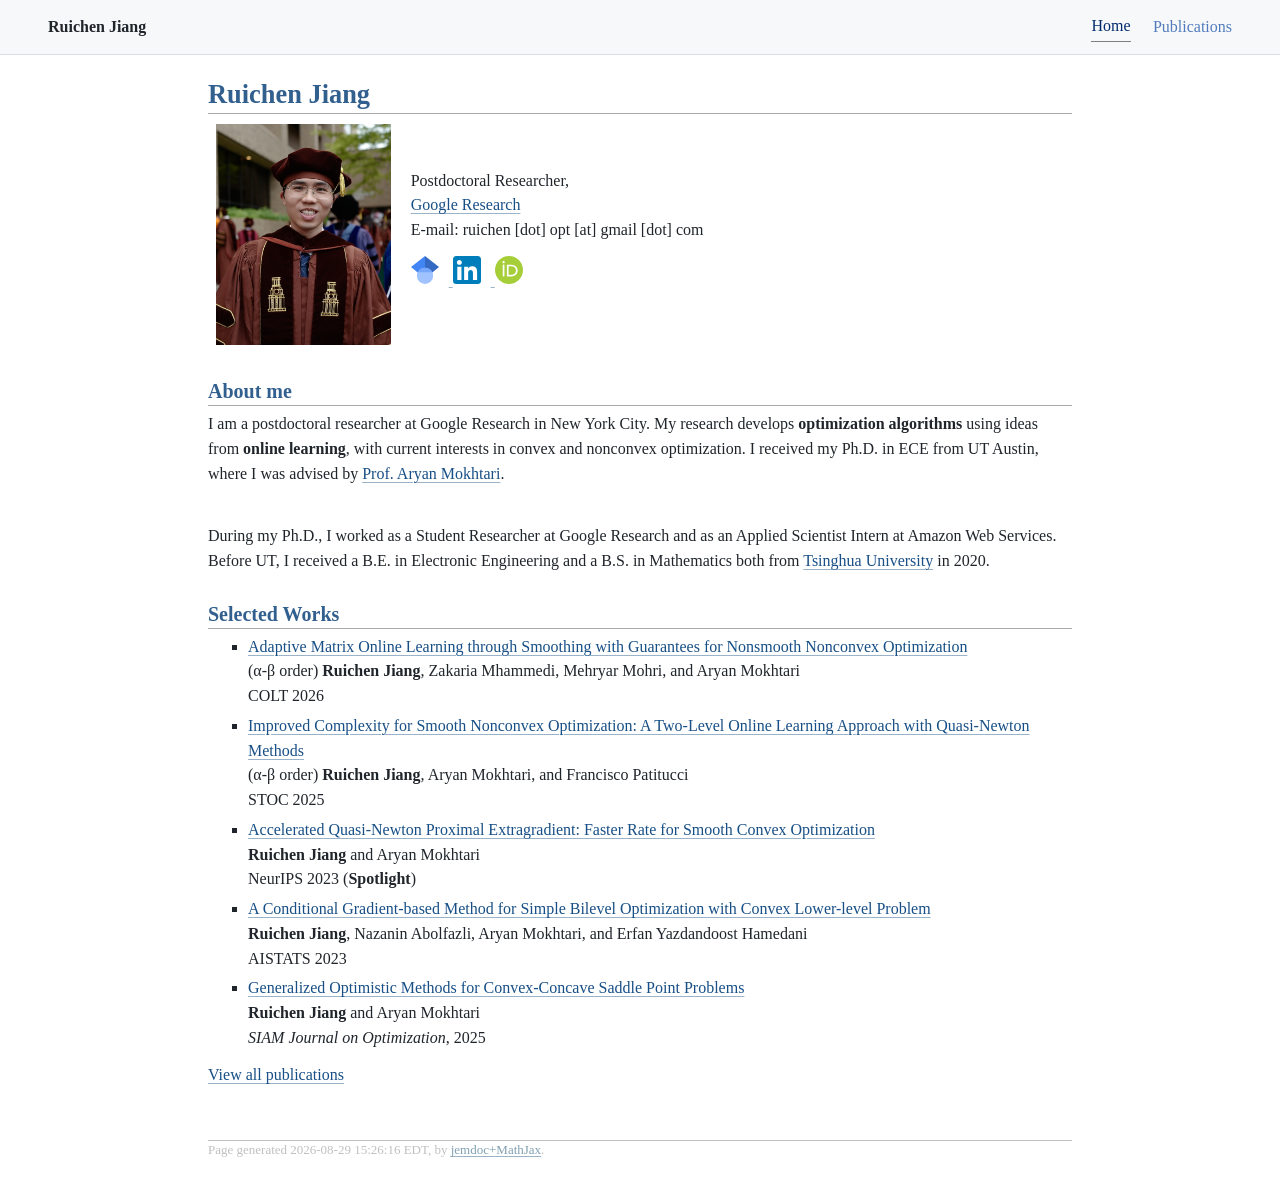
<file: index.html>
<!doctype html>
<html lang="en">
<head>
<meta name="generator" content="jemdoc, see http://jemdoc.jaboc.net/" />
<meta charset="utf-8" />
<meta name="viewport" content="width=device-width, initial-scale=1" />
<meta name="description" content="Ruichen Jiang is a postdoctoral researcher at Google Research working on optimization and online learning." />
<meta name="theme-color" content="#315f8e" />
<link rel="icon" href="favicon.svg" type="image/svg+xml" />
<link rel="stylesheet" href="jemdoc.css" type="text/css" />
<title>Ruichen Jiang</title>
</head>
<body>
<table summary="Table for page layout." id="tlayout">
<tr valign="top">
<td id="layout-menu">
<div class="menu-category">Ruichen Jiang</div>
<div class="menu-item"><a href="index.html" class="current">Home</a></div>
<div class="menu-item"><a href="publications.html">Publications</a></div>
</td>
<td id="layout-content">
<h1>Ruichen Jiang</h1>
<table class="imgtable"><tr><td>
<a href="https://ruichen-jiang.github.io/"><img src="photos/UT_graduation_low_res.jpeg" alt="Portrait of Ruichen Jiang" width="174.7" height="221px" /></a>&nbsp;</td>
<td align="left"><p>Postdoctoral Researcher, <br />
<a href="https://research.google/" target=&ldquo;blank&rdquo;>Google Research</a> <br />
E-mail: ruichen [dot] opt [at] gmail [dot] com <br />
</p>
<p>
<a href="https://scholar.google.com/citations?hl=en&user=BGFt1UMAAAAJ&sortby=pubdate" aria-label="Google Scholar profile">
<img src="photos/scholar.svg" alt="Google Scholar" width="28" height="28" style="margin-right:10px;">
</a>
<a href="https://www.linkedin.com/in/ruichenj" aria-label="LinkedIn profile">
<img src="photos/linkedin.svg" alt="LinkedIn" width="28" height="28" style="margin-right:10px;">
</a>
<a href="https://orcid.org/0000-0003-2352-1549" aria-label="ORCID profile">
<img src="photos/ORCID.svg" alt="ORCID" width="28" height="28">
</a>
 <br />

</p>
</td></tr></table>
<h2>About me</h2>
<p>I am a postdoctoral researcher at Google Research in New York City. My research develops <b>optimization algorithms</b> using ideas from <b>online learning</b>, with current interests in convex and nonconvex optimization.
I received my Ph.D. in ECE from UT Austin, where I was advised by <a href="https://sites.utexas.edu/mokhtari/" target=&ldquo;blank&rdquo;>Prof. Aryan Mokhtari</a>. <br /><br />
</p>
<p>During my Ph.D., I worked as a Student Researcher at Google Research and as an Applied Scientist Intern at Amazon Web Services.
Before UT, I received a B.E. in Electronic Engineering and a B.S. in Mathematics both from <a href="https://www.tsinghua.edu.cn/en/" target=&ldquo;blank&rdquo;>Tsinghua University</a> in 2020.
</p>
<h2>Selected Works</h2>
<ul>
<li><p><a href="https://arxiv.org/abs/2602.08232" target=&ldquo;blank&rdquo;>Adaptive Matrix Online Learning through Smoothing with Guarantees for Nonsmooth Nonconvex Optimization</a> <br />
(α-β order) <b>Ruichen Jiang</b>, Zakaria Mhammedi, Mehryar Mohri, and Aryan Mokhtari <br />
COLT 2026
</p>
</li>
<li><p><a href="https://arxiv.org/abs/2412.02175" target=&ldquo;blank&rdquo;>Improved Complexity for Smooth Nonconvex Optimization: A Two-Level Online Learning Approach with Quasi-Newton Methods</a> <br />
(α-β order) <b>Ruichen Jiang</b>, Aryan Mokhtari, and Francisco Patitucci <br />
STOC 2025
</p>
</li>
<li><p><a href="https://arxiv.org/abs/2306.02212" target=&ldquo;blank&rdquo;>Accelerated Quasi-Newton Proximal Extragradient: Faster Rate for Smooth Convex Optimization</a> <br />
<b>Ruichen Jiang</b> and Aryan Mokhtari <br />
NeurIPS 2023 (<b>Spotlight</b>)
</p>
</li>
<li><p><a href="https://arxiv.org/abs/2206.08868" target=&ldquo;blank&rdquo;>A Conditional Gradient-based Method for Simple Bilevel Optimization with Convex Lower-level Problem</a> <br />
<b>Ruichen Jiang</b>, Nazanin Abolfazli, Aryan Mokhtari, and Erfan Yazdandoost Hamedani <br />
AISTATS 2023
</p>
</li>
<li><p><a href="https://arxiv.org/abs/2202.09674" target=&ldquo;blank&rdquo;>Generalized Optimistic Methods for Convex-Concave Saddle Point Problems</a> <br />
<b>Ruichen Jiang</b> and Aryan Mokhtari <br />
<i>SIAM Journal on Optimization</i>, 2025
</p>
</li>
</ul>
<p><a href="publications.html">View all publications</a>
</p>
<div id="footer">
<div id="footer-text">
Page generated 2026-08-29 15:26:16 EDT, by <a href="https://github.com/wsshin/jemdoc_mathjax" target="blank">jemdoc+MathJax</a>.
</div>
</div>
</td>
</tr>
</table>
</body>
</html>
</file>
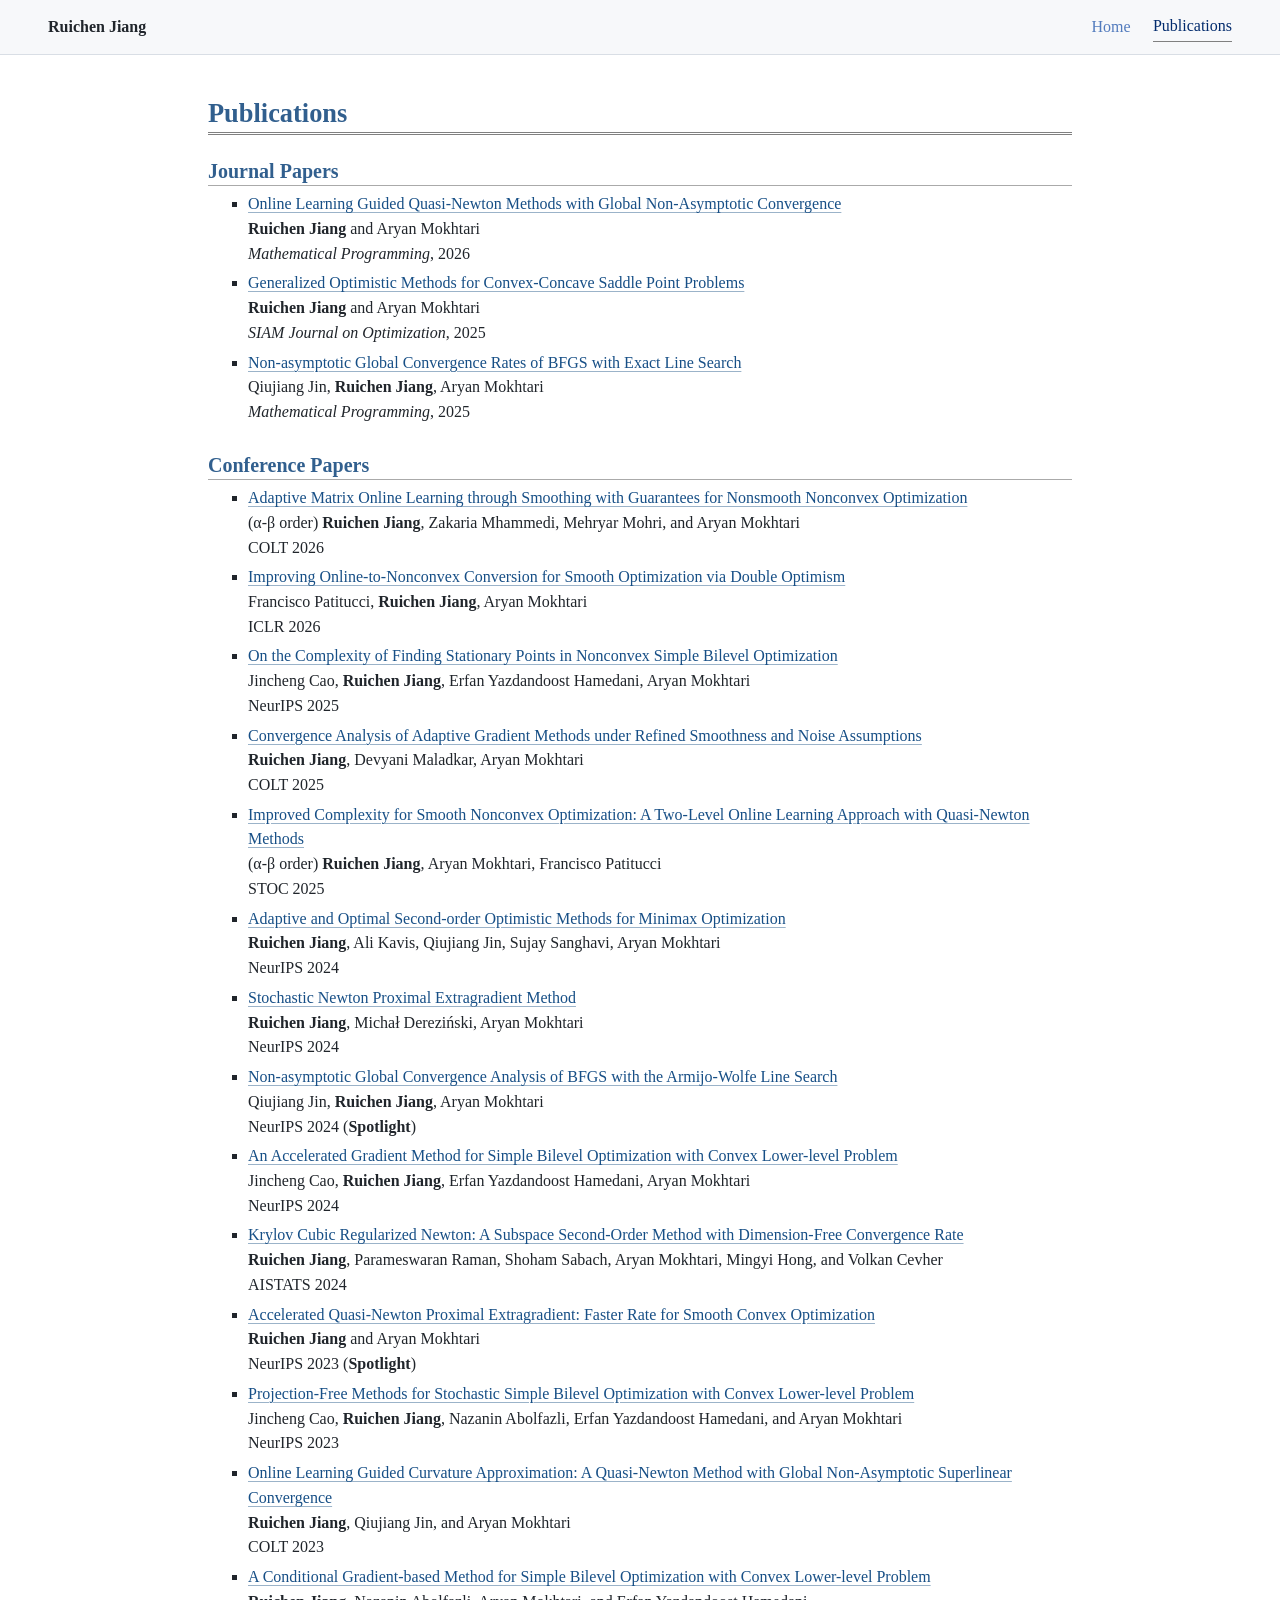
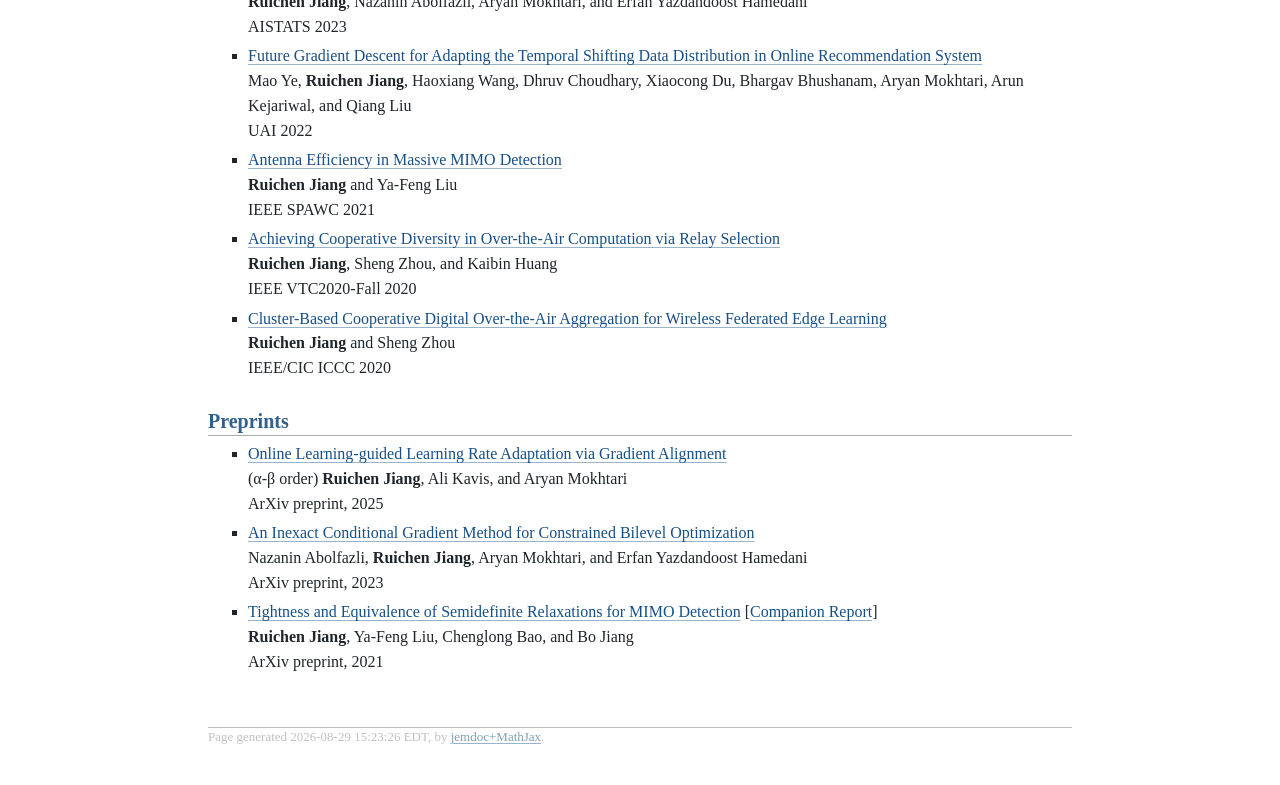
<file: publications.html>
<!doctype html>
<html lang="en">
<head>
<meta name="generator" content="jemdoc, see http://jemdoc.jaboc.net/" />
<meta charset="utf-8" />
<meta name="viewport" content="width=device-width, initial-scale=1" />
<meta name="description" content="Ruichen Jiang is a postdoctoral researcher at Google Research working on optimization and online learning." />
<meta name="theme-color" content="#315f8e" />
<link rel="icon" href="favicon.svg" type="image/svg+xml" />
<link rel="stylesheet" href="jemdoc.css" type="text/css" />
<title>Publications — Ruichen Jiang</title>
</head>
<body>
<table summary="Table for page layout." id="tlayout">
<tr valign="top">
<td id="layout-menu">
<div class="menu-category">Ruichen Jiang</div>
<div class="menu-item"><a href="index.html">Home</a></div>
<div class="menu-item"><a href="publications.html" class="current">Publications</a></div>
</td>
<td id="layout-content">
<div id="toptitle">
<h1>Publications</h1>
</div>
<h2>Journal Papers</h2>
<ul>
<li><p><a href="https://link.springer.com/article/10.1007/s10107-026-02396-4" target=&ldquo;blank&rdquo;>Online Learning Guided Quasi-Newton Methods with Global Non-Asymptotic Convergence</a> <br />
<b>Ruichen Jiang</b> and Aryan Mokhtari <br />
<i>Mathematical Programming</i>, 2026
</p>
</li>
<li><p><a href="https://arxiv.org/abs/2202.09674" target=&ldquo;blank&rdquo;>Generalized Optimistic Methods for Convex-Concave Saddle Point Problems</a> <br />
<b>Ruichen Jiang</b> and Aryan Mokhtari <br />
<i>SIAM Journal on Optimization</i>, 2025
</p>
</li>
<li><p><a href="https://arxiv.org/abs/2404.01267" target=&ldquo;blank&rdquo;>Non-asymptotic Global Convergence Rates of BFGS with Exact Line Search</a> <br />
Qiujiang Jin, <b>Ruichen Jiang</b>, Aryan Mokhtari <br />
<i>Mathematical Programming</i>, 2025
</p>
</li>
</ul>
<h2>Conference Papers</h2>
<ul>
<li><p><a href="https://arxiv.org/abs/2602.08232" target=&ldquo;blank&rdquo;>Adaptive Matrix Online Learning through Smoothing with Guarantees for Nonsmooth Nonconvex Optimization</a> <br />
(α-β order) <b>Ruichen Jiang</b>, Zakaria Mhammedi, Mehryar Mohri, and Aryan Mokhtari <br />
COLT 2026
</p>
</li>
<li><p><a href="https://arxiv.org/abs/2510.03167" target=&ldquo;blank&rdquo;>Improving Online-to-Nonconvex Conversion for Smooth Optimization via Double Optimism</a> <br />
Francisco Patitucci, <b>Ruichen Jiang</b>, Aryan Mokhtari <br />
ICLR 2026
</p>
</li>
<li><p><a href="https://arxiv.org/abs/2507.23155" target=&ldquo;blank&rdquo;>On the Complexity of Finding Stationary Points in Nonconvex Simple Bilevel Optimization</a> <br />
Jincheng Cao, <b>Ruichen Jiang</b>, Erfan Yazdandoost Hamedani, Aryan Mokhtari <br />
NeurIPS 2025
</p>
</li>
<li><p><a href="https://arxiv.org/abs/2406.04592" target=&ldquo;blank&rdquo;>Convergence Analysis of Adaptive Gradient Methods under Refined Smoothness and Noise Assumptions</a> <br />
<b>Ruichen Jiang</b>, Devyani Maladkar, Aryan Mokhtari <br />
COLT 2025
</p>
</li>
<li><p><a href="https://arxiv.org/abs/2412.02175" target=&ldquo;blank&rdquo;>Improved Complexity for Smooth Nonconvex Optimization: A Two-Level Online Learning Approach with Quasi-Newton Methods</a> <br />
(α-β order) <b>Ruichen Jiang</b>, Aryan Mokhtari, Francisco Patitucci <br />
STOC 2025
</p>
</li>
<li><p><a href="https://arxiv.org/abs/2406.02016" target=&ldquo;blank&rdquo;>Adaptive and Optimal Second-order Optimistic Methods for Minimax Optimization</a> <br />
<b>Ruichen Jiang</b>, Ali Kavis, Qiujiang Jin, Sujay Sanghavi, Aryan Mokhtari <br />
NeurIPS 2024
</p>
</li>
<li><p><a href="https://arxiv.org/abs/2406.01478" target=&ldquo;blank&rdquo;>Stochastic Newton Proximal Extragradient Method</a> <br />
<b>Ruichen Jiang</b>, Michał Dereziński, Aryan Mokhtari <br />
NeurIPS 2024
</p>
</li>
<li><p><a href="https://arxiv.org/abs/2404.16731" target=&ldquo;blank&rdquo;>Non-asymptotic Global Convergence Analysis of BFGS with the Armijo-Wolfe Line Search</a> <br />
Qiujiang Jin, <b>Ruichen Jiang</b>, Aryan Mokhtari <br />
NeurIPS 2024 (<b>Spotlight</b>)
</p>
</li>
<li><p><a href="https://arxiv.org/abs/2402.08097" target=&ldquo;blank&rdquo;>An Accelerated Gradient Method for Simple Bilevel Optimization with Convex Lower-level Problem</a> <br />
Jincheng Cao, <b>Ruichen Jiang</b>, Erfan Yazdandoost Hamedani, Aryan Mokhtari <br />
NeurIPS 2024
</p>
</li>
<li><p><a href="https://arxiv.org/abs/2401.03058" target=&ldquo;blank&rdquo;>Krylov Cubic Regularized Newton: A Subspace Second-Order Method with Dimension-Free Convergence Rate</a> <br />
<b>Ruichen Jiang</b>, Parameswaran Raman, Shoham Sabach, Aryan Mokhtari, Mingyi Hong, and Volkan Cevher <br />
AISTATS 2024
</p>
</li>
<li><p><a href="https://arxiv.org/abs/2306.02212" target=&ldquo;blank&rdquo;>Accelerated Quasi-Newton Proximal Extragradient: Faster Rate for Smooth Convex Optimization</a> <br />
<b>Ruichen Jiang</b> and Aryan Mokhtari <br />
NeurIPS 2023 (<b>Spotlight</b>)
</p>
</li>
<li><p><a href="https://arxiv.org/abs/2308.07536" target=&ldquo;blank&rdquo;>Projection-Free Methods for Stochastic Simple Bilevel Optimization with Convex Lower-level Problem</a> <br />
Jincheng Cao, <b>Ruichen Jiang</b>, Nazanin Abolfazli, Erfan Yazdandoost Hamedani, and Aryan Mokhtari <br />
NeurIPS 2023
</p>
</li>
<li><p><a href="https://arxiv.org/abs/2302.08580" target=&ldquo;blank&rdquo;>Online Learning Guided Curvature Approximation: A Quasi-Newton Method with Global Non-Asymptotic Superlinear Convergence</a> <br />
<b>Ruichen Jiang</b>, Qiujiang Jin, and Aryan Mokhtari <br />
COLT 2023
</p>
</li>
<li><p><a href="https://arxiv.org/abs/2206.08868" target=&ldquo;blank&rdquo;>A Conditional Gradient-based Method for Simple Bilevel Optimization with Convex Lower-level Problem</a> <br />
<b>Ruichen Jiang</b>, Nazanin Abolfazli, Aryan Mokhtari, and Erfan Yazdandoost Hamedani <br />
AISTATS 2023
</p>
</li>
<li><p><a href="https://openreview.net/forum?id=H34Ah8Loqgq" target=&ldquo;blank&rdquo;>Future Gradient Descent for Adapting the Temporal Shifting Data Distribution in Online Recommendation System</a> <br />
Mao Ye, <b>Ruichen Jiang</b>, Haoxiang Wang, Dhruv Choudhary, Xiaocong Du, Bhargav Bhushanam, Aryan Mokhtari, Arun Kejariwal, and Qiang Liu <br />
UAI 2022
</p>
</li>
<li><p><a href="https://arxiv.org/abs/2104.11549" target=&ldquo;blank&rdquo;>Antenna Efficiency in Massive MIMO Detection</a> <br />
<b>Ruichen Jiang</b> and Ya-Feng Liu <br />
IEEE SPAWC 2021

</p>
</li>
<li><p><a href="https://ieeexplore.ieee.org/document/9348844" target=&ldquo;blank&rdquo;>Achieving Cooperative Diversity in Over-the-Air Computation via Relay Selection</a> <br />
<b>Ruichen Jiang</b>, Sheng Zhou, and Kaibin Huang <br />
IEEE VTC2020-Fall 2020

</p>
</li>
<li><p><a href="https://arxiv.org/abs/2008.00994" target=&ldquo;blank&rdquo;>Cluster-Based Cooperative Digital Over-the-Air Aggregation for Wireless Federated Edge Learning</a> <br />
<b>Ruichen Jiang</b> and Sheng Zhou <br />
IEEE/CIC ICCC 2020

</p>
</li>
</ul>
<h2>Preprints</h2>
<ul>
<li><p><a href="https://arxiv.org/abs/2506.08419" target=&ldquo;blank&rdquo;>Online Learning-guided Learning Rate Adaptation via Gradient Alignment</a> <br />
(α-β order) <b>Ruichen Jiang</b>, Ali Kavis, and Aryan Mokhtari <br />
ArXiv preprint, 2025
</p>
</li>
<li><p><a href="https://arxiv.org/abs/2306.02429" target=&ldquo;blank&rdquo;>An Inexact Conditional Gradient Method for Constrained Bilevel Optimization</a> <br />
Nazanin Abolfazli, <b>Ruichen Jiang</b>, Aryan Mokhtari, and Erfan Yazdandoost Hamedani  <br />
ArXiv preprint, 2023
</p>
</li>
<li><p><a href="https://arxiv.org/abs/2102.04586" target=&ldquo;blank&rdquo;>Tightness and Equivalence of Semidefinite Relaxations for MIMO Detection</a> [<a href="http://lsec.cc.ac.cn/~yafliu/Technical_Report_MIMO.pdf" target=&ldquo;blank&rdquo;>Companion Report</a>] <br />
<b>Ruichen Jiang</b>, Ya-Feng Liu, Chenglong Bao, and Bo Jiang <br />
ArXiv preprint, 2021
</p>
</li>
</ul>
<div id="footer">
<div id="footer-text">
Page generated 2026-08-29 15:23:26 EDT, by <a href="https://github.com/wsshin/jemdoc_mathjax" target="blank">jemdoc+MathJax</a>.
</div>
</div>
</td>
</tr>
</table>
</body>
</html>
</file>
<file: jemdoc.css>
/* Default css file for jemdoc. */

table#tlayout {
	border: none;
	border-collapse: separate;
	background: white;
	display: block;
	width: 100%;
}

table#tlayout > tbody,
table#tlayout > tbody > tr {
	display: block;
	width: 100%;
}

body {
	background: white;
	color: #20252b;
	font-family: Georgia, serif;
	padding-bottom: 8px;
	margin: 0;
}

#layout-menu {
	align-items: center;
	background: #f7f8fa;
	border: none;
	border-bottom: 1px solid #d9dee5;
	box-sizing: border-box;
	display: flex;
	font-size: 1em;
	gap: 1.4em;
	padding: 0.75em clamp(1em, 4vw, 3em);
	width: 100%;
	text-align: left;
}

#layout-menu td {
	background: #f4f4f4;
	vertical-align: top;
}

#layout-content {
	border: none;
	background: white;
	box-sizing: border-box;
	display: block;
	margin: 0 auto;
	max-width: 960px;
	padding: 2em clamp(1.25em, 4vw, 3em) 3em;
	text-align: left;
}

#layout-menu a {
	display: block;
	line-height: 1.4;
	margin: 0;
	padding: 0.2em 0;
}

tt {
	background: #ffffdd;
}

pre, tt {
	font-size: 90%;
	font-family: monaco, monospace;
}

a, a > tt {
	color: #174f86;
	text-decoration: underline;
	text-decoration-color: #9bb3c9;
	text-decoration-thickness: 0.06em;
	text-underline-offset: 0.16em;
}

a:hover {
	color: #0b3760;
	text-decoration-color: currentColor;
}

a:focus-visible {
	border-radius: 2px;
	outline: 3px solid #f0b429;
	outline-offset: 3px;
}

#layout-menu a.current:link, #layout-menu a.current:visited {
	color: #022b6d;
	border-bottom: 1px gray solid;
}
#layout-menu a:link, #layout-menu a:visited, #layout-menu a:hover {
	color: #527bbd;
	text-decoration: none;
}
#layout-menu a:hover {
	text-decoration: none;
}

div.menu-category {
	border: none;
	font-weight: bold;
	margin: 0 auto 0 0;
	padding: 0;
}

div.menu-item {
	padding: 0;
	text-indent: 0;
}

div#toptitle {
	padding-bottom: 0.2em;
	margin-bottom: 1.5em;
	border-bottom: 3px double gray;
}

/* Reduce space if we begin the page with a title. */
div#toptitle + h2, div#toptitle + h3 {
	margin-top: -0.7em;
}

div#subtitle {
	margin-top: 0.0em;
	margin-bottom: 0.0em;
	padding-top: 0em;
	padding-bottom: 0.1em;
}

em {
	font-style: italic;
}

strong {
	font-weight: bold;
}


h1, h2, h3 {
	color: #315f8e;
	margin-top: 0.7em;
	margin-bottom: 0.3em;
	padding-bottom: 0.2em;
	line-height: 1.0;
	padding-top: 0.5em;
	border-bottom: 1px solid #aaaaaa;
}

h1 {
	font-size: 165%;
}

h2 {
	padding-top: 0.8em;
	font-size: 125%;
}

h2 + h3 {
	padding-top: 0.2em;
}

h3 {
	font-size: 110%;
	border-bottom: none;
}

p {
	margin-top: 0.0em;
	margin-bottom: 0.8em;
	padding: 0;
	line-height: 1.55;
}

pre {
	padding: 0;
	margin: 0;
}

div#footer {
	font-size: small;
	border-top: 1px solid #c0c0c0;
	padding-top: 0.1em;
	margin-top: 4.0em;
	color: #c0c0c0;
}

div#footer a {
	color: #80a0b0;
}

div#footer-text {
	float: left;
	padding-bottom: 8px;
}

ul, ol, dl {
	margin-top: 0.2em;
	padding-top: 0;
	margin-bottom: 0.8em;
}

dt {
	margin-top: 0.5em;
	margin-bottom: 0;
}

dl {
	margin-left: 20px;
}

dd {
	color: #222222;
}

dd > *:first-child {
	margin-top: 0;
}

ul {
	list-style-position: outside;
	list-style-type: square;
}

p + ul, p + ol {
	margin-top: -0.5em;
}

li ul, li ol {
	margin-top: -0.3em;
}

ol {
	list-style-position: outside;
	list-style-type: decimal;
}

li p, dd p {
	margin-bottom: 0.3em;
}


ol ol {
	list-style-type: lower-alpha;
}

ol ol ol {
	list-style-type: lower-roman;
}

p + div.codeblock {
	margin-top: -0.6em;
}

div.codeblock, div.infoblock {
	margin-right: 0%;
	margin-top: 1.2em;
	margin-bottom: 1.3em;
}

div.blocktitle {
	font-weight: bold;
	color: #cd7b62;
	margin-top: 1.2em;
	margin-bottom: 0.1em;
}

div.blockcontent {
	border: 1px solid silver;
	padding: 0.3em 0.5em;
}

div.infoblock > div.blockcontent {
	background: #ffffee;
}

div.blockcontent p + ul, div.blockcontent p + ol {
	margin-top: 0.4em;
}

div.infoblock p {
	margin-bottom: 0em;
}

div.infoblock li p, div.infoblock dd p {
	margin-bottom: 0.5em;
}

div.infoblock p + p {
	margin-top: 0.8em;
}

div.codeblock > div.blockcontent {
	background: #f6f6f6;
}

span.pycommand {
	color: #000070;
}

span.statement {
	color: #008800;
}
span.builtin {
	color: #000088;
}
span.special {
	color: #990000;
}
span.operator {
	color: #880000;
}
span.error {
	color: #aa0000;
}
span.comment, span.comment > *, span.string, span.string > * {
	color: #606060;
}

@media print {
	#layout-menu {
		display: none;
	}

}

#fwtitle {
	margin: 2px;
}

#fwtitle #toptitle {
	padding-left: 0.5em;
	margin-bottom: 0.5em;
}

#layout-content h1:first-child, #layout-content h2:first-child, #layout-content h3:first-child {
	margin-top: -0.7em;
}

div#toptitle h1, #layout-content div#toptitle h1 {
	margin-bottom: 0.0em;
	padding-bottom: 0.1em;
	padding-top: 0;
	margin-top: 0.5em;
	border-bottom: none;
}

img.eq {
	padding: 0;
	padding-left: 0.1em;
	padding-right: 0.1em;
	margin: 0;
}

img.eqwl {
	padding-left: 2em;
	padding-top: 0.6em;
	padding-bottom: 0.2em;
	margin: 0;
}

table {
	border: 2px solid black;
	border-collapse: collapse;
}

td {
	padding: 2px;
	padding-left: 0.5em;
	padding-right: 0.5em;
	text-align: center;
	border: 1px solid gray;
}

table + table {
	margin-top: 1em;
}

tr.heading {
	font-weight: bold;
	border-bottom: 2px solid black;
}

img {
	border: none;
}

table.imgtable, table.imgtable td {
	border: none;
	text-align: left;
}

table.imgtable img {
	height: auto;
	max-width: 100%;
}

@media screen and (max-width: 700px) {
	#layout-menu {
		align-items: baseline;
		flex-wrap: wrap;
		gap: 0.35em 1.1em;
		padding: 0.75em 1.25em;
	}

	div.menu-category {
		flex-basis: 100%;
		margin-bottom: 0.15em;
	}

	#layout-content {
		padding: 1.35em 1.25em 2.5em;
	}

	table.imgtable,
	table.imgtable > tbody,
	table.imgtable > tbody > tr,
	table.imgtable > tbody > tr > td {
		box-sizing: border-box;
		display: block;
		width: 100%;
	}

	table.imgtable > tbody > tr > td {
		padding: 0 0 0.9em;
	}

	table.imgtable img {
		margin: 0 auto;
		width: min(55vw, 175px);
	}

	h1 {
		font-size: 150%;
	}

	h2 {
		font-size: 120%;
	}
}
</file>
